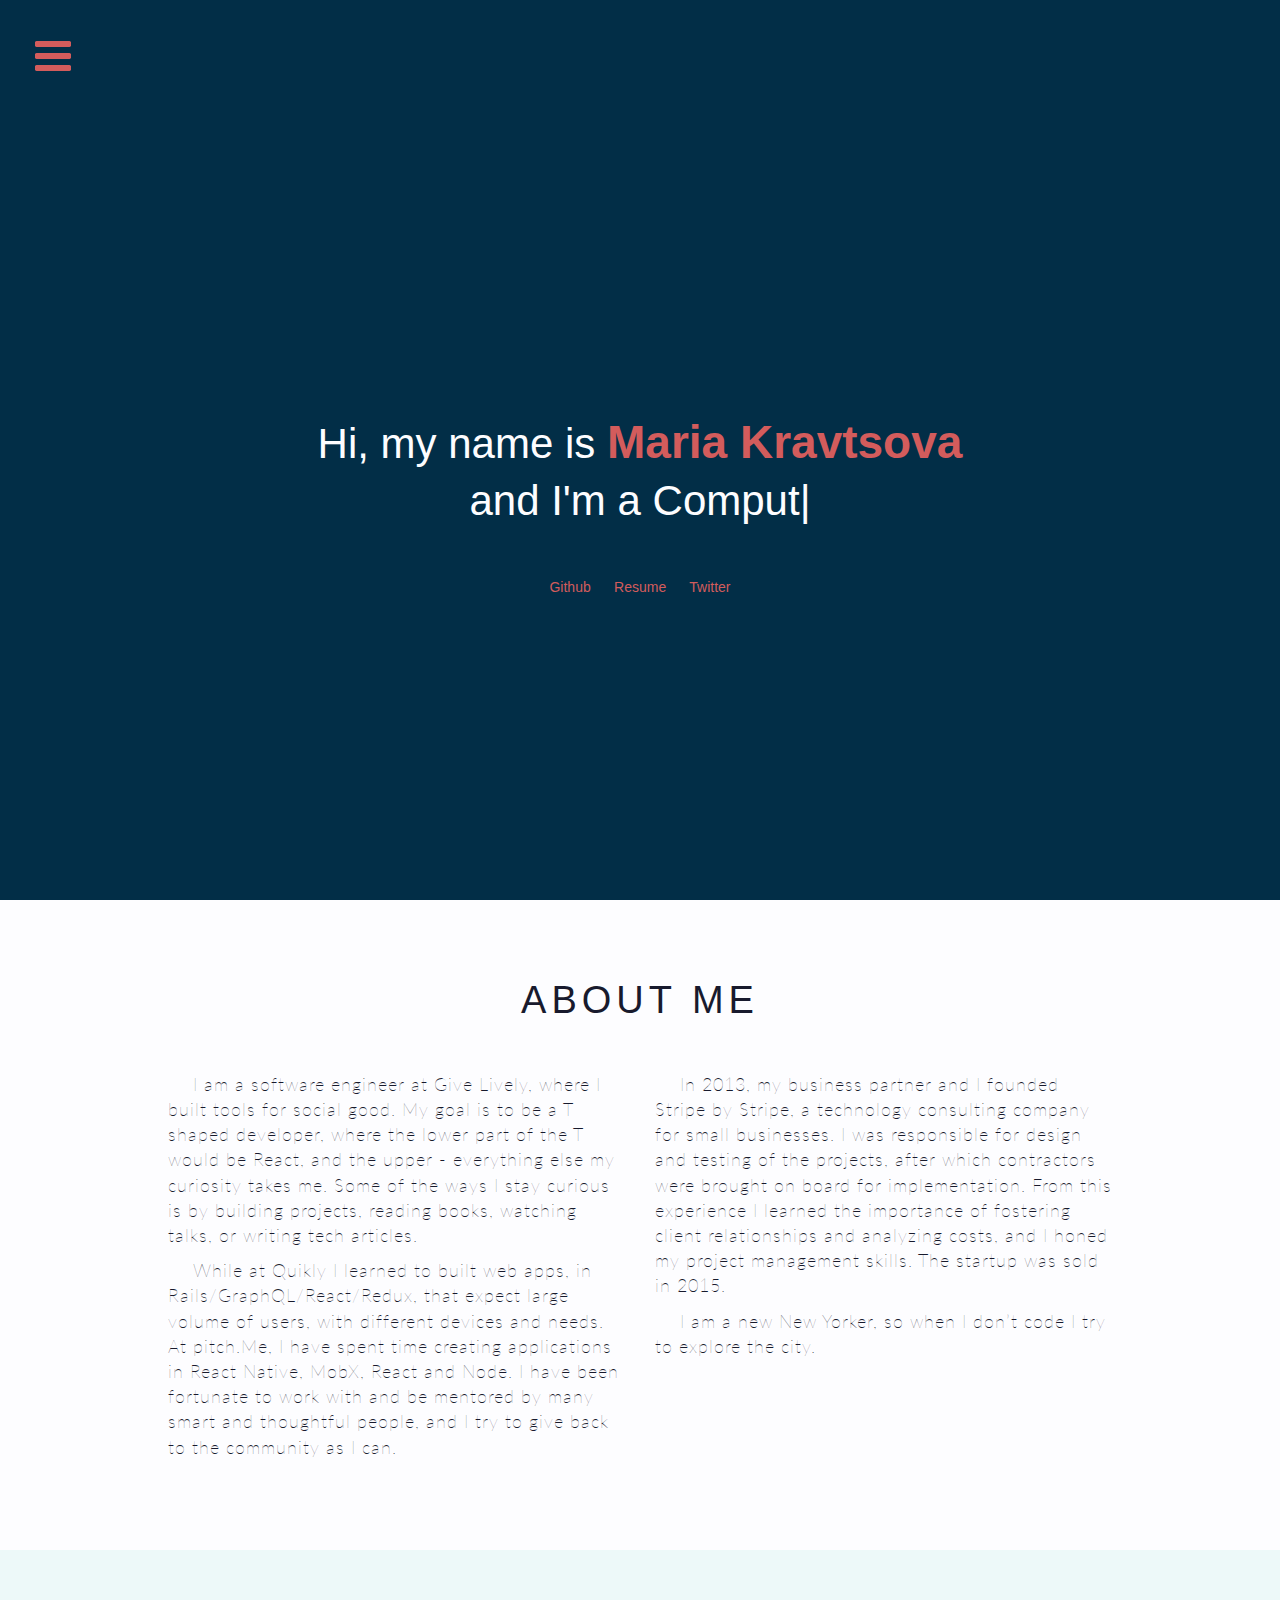
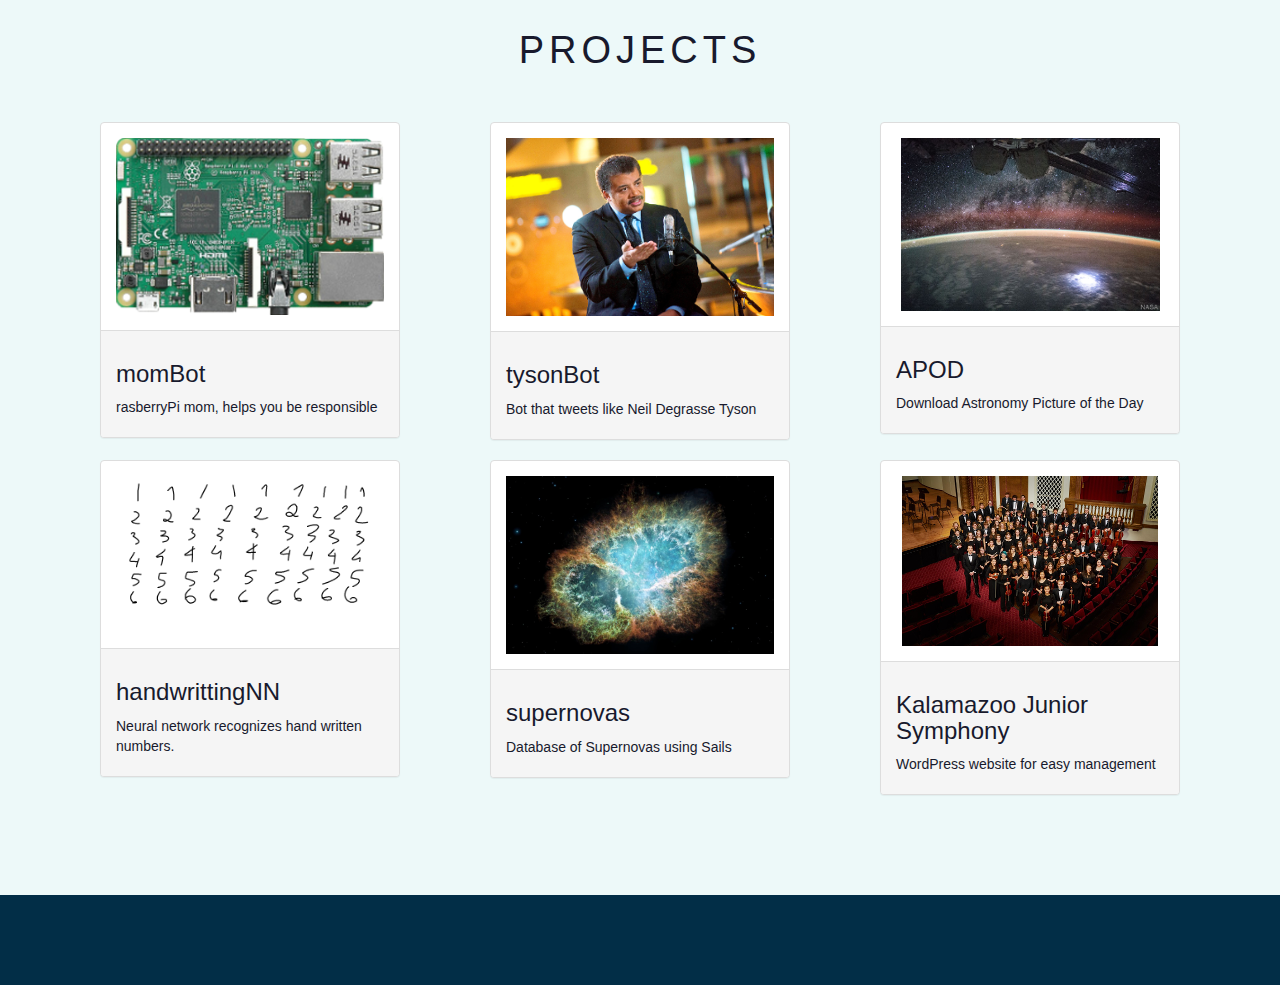
<file: index.html>
<!DOCTYPE html>
<html lang="en">
  <head>
    <meta charset="utf-8" />
    <meta http-equiv="X-UA-Compatible" content="IE=edge" />
    <meta name="viewport" content="width=device-width, initial-scale=1" />
    <title>Maria Kravtsova | Developer</title>
    <link rel="stylesheet" href="https://maxcdn.bootstrapcdn.com/font-awesome/4.5.0/css/font-awesome.min.css" />
    <link href="https://fonts.googleapis.com/css?family=Lato" rel="stylesheet" />
    <link href="http://fonts.googleapis.com/css?family=Droid+Serif:100,200,400,700" rel="stylesheet" type="text/css" />

    <link rel="stylesheet" href="css/bootstrap.min.css" />
    <link rel="stylesheet" href="css/animate.css" />
    <link rel="stylesheet" href="css/style.css" />

    <script src="scripts/jquery.min.js"></script>
    <script src="scripts/typed.js"></script>
    <script src="scripts/bundle.js"></script>
    <script src="scripts/script.js"></script>
  </head>

  <body>
    <div class="container-fluid fill light-white-font">
      <div id="menu-button">
        <i class="fa fa-bars fa-3x middle-salmon-font"></i>
      </div>
      <nav id="sidebar" class="hidden">
        <ul class="nav nav-pills nav-stacked list-group">
          <li class="text-uppercase"><a href="#home">Home</a></li>
          <li class="text-uppercase"><a href="#about">About</a></li>
          <li class="text-uppercase"><a href="#projects">Projects</a></li>
          <li class="text-uppercase"><a href="http://maria-kravtsova.github.io/almanac/">Thoughts</a></li>
        </ul>
      </nav>
      <div id="home" class="container-fluid fill dark-gray-background">
        <h1 class="center text-center">
          <p>Hi, my name is <strong class="middle-salmon-font">Maria Kravtsova</strong></p>
          <p>and I'm <span class="element"></span></p>
        </h1>
        <p class="center text-center light-white-font">
          <a class="middle-salmon-font" href="https://github.com/maria-kravtsova" target="github">Github</a>
          &nbsp;&nbsp;&nbsp;&nbsp;
          <a class="middle-salmon-font" href="Resume.pdf" target="linkedin">Resume</a> &nbsp;&nbsp;&nbsp;&nbsp;
          <a class="middle-salmon-font" href="https://twitter.com/maria_hex" target="twitter">Twitter</a>
        </p>
      </div>
    </div>

    <div id="about" class="container-fluid">
      <h2 class="text-uppercase dark-gray-font">About me</h2>
      <div class="container">
        <div class="row">
          <div class="col-md-5 col-md-offset-1 col-sm-12">
            <p class="dark-gray-font text-left">
              I am a software engineer at Give Lively, where I built tools for social good. My goal is to be a T shaped
              developer, where the lower part of the T would be React, and the upper - everything else my curiosity
              takes me. Some of the ways I stay curious is by building projects, reading books, watching talks, or
              writing tech articles.
            </p>
            <p class="dark-gray-font text-left">
              While at Quikly I learned to built web apps, in Rails/GraphQL/React/Redux, that expect large volume of
              users, with different devices and needs. At pitch.Me, I have spent time creating applications in React
              Native, MobX, React and Node. I have been fortunate to work with and be mentored by many smart and
              thoughtful people, and I try to give back to the community as I can.
            </p>
          </div>
          <div class="col-md-5 col-sm-12">
            <p class="dark-gray-font text-left">
              In 2013, my business partner and I founded Stripe by Stripe, a technology consulting company for small
              businesses. I was responsible for design and testing of the projects, after which contractors were brought
              on board for implementation. From this experience I learned the importance of fostering client
              relationships and analyzing costs, and I honed my project management skills. The startup was sold in 2015.
            </p>
            <p class="dark-gray-font text-left">
              I am a new New Yorker, so when I don’t code I try to explore the city.
            </p>
          </div>
        </div>
      </div>
    </div>

    <div id="projects" class="container-fluid light-white-font">
      <h2 class="text-uppercase dark-gray-font">Projects</h2>
      <div class="container dark-gray-font">
        <div class="row">
          <div class="col-md-4">
            <div class="panel panel-default fixed-width center-block">
              <div class="panel-body">
                <a href="https://github.com/maria-kravtsova/momBot">
                  <img class="img-responsive center-block" src="img/pi.png" />
                </a>
              </div>
              <div class="panel-footer">
                <h3>momBot</h3>
                <p>rasberryPi mom, helps you be responsible</p>
              </div>
            </div>
          </div>

          <div class="col-md-4">
            <div class="panel panel-default fixed-width center-block">
              <div class="panel-body">
                <a href="https://github.com/maria-kravtsova/tysonBot">
                  <img class="img-responsive center-block" src="img/tyson.png" />
                </a>
              </div>
              <div class="panel-footer">
                <h3>tysonBot</h3>
                <p>Bot that tweets like Neil Degrasse Tyson</p>
              </div>
            </div>
          </div>

          <div class="col-md-4">
            <div class="panel panel-default fixed-width center-block">
              <div class="panel-body">
                <a href="https://github.com/maria-kravtsova/APOD">
                  <img class="img-responsive center-block" src="img/apod.png" />
                </a>
              </div>
              <div class="panel-footer">
                <h3>APOD</h3>
                <p>Download Astronomy Picture of the Day</p>
              </div>
            </div>
          </div>
        </div>

        <div class="row">
          <div class="col-md-4">
            <div class="panel panel-default fixed-width center-block">
              <div class="panel-body">
                <a href="https://github.com/maria-kravtsova/handwrittingNN">
                  <img class="img-responsive center-block" src="img/numbers.png" />
                </a>
              </div>
              <div class="panel-footer">
                <h3>handwrittingNN</h3>
                <p>Neural network recognizes hand written numbers.</p>
              </div>
            </div>
          </div>

          <div class="col-md-4">
            <div class="panel panel-default fixed-width center-block">
              <div class="panel-body">
                <a href="https://github.com/maria-kravtsova/supernovas">
                  <img class="img-responsive center-block" src="img/supernovae.png" />
                </a>
              </div>
              <div class="panel-footer">
                <h3>supernovas</h3>
                <p>Database of Supernovas using Sails</p>
              </div>
            </div>
          </div>

          <div class="col-md-4">
            <div class="panel panel-default fixed-width center-block">
              <div class="panel-body">
                <a href="http://kalamazoojuniorsymphony.com">
                  <img class="img-responsive center-block" src="img/kjso.png" />
                </a>
              </div>
              <div class="panel-footer">
                <h3>Kalamazoo Junior Symphony</h3>
                <p>WordPress website for easy management</p>
              </div>
            </div>
          </div>
        </div>
      </div>
    </div>

    <div class="footer">
      <div class="container">
        <div class="row"></div>
      </div>
    </div>
  </body>
</html>
</file>
<file: css/style.css>
html,
body {
  font-family: "Raleway", sans-serif;
  font-smoothing: antialiased;
  height: 100%; }

a {
  color: inherit;
  text-decoration: none !important; }

#sidebar {
  animation-duration: .2s;
  background-color: rgba(84, 106, 123, 0.95);
  height: 100%;
  left: 0;
  position: fixed;
  top: 0;
  width: 300px;
  z-index: 1; }
  #sidebar ul {
    display: table;
    position: relative;
    top: 6em;
    width: 100%; }
    #sidebar ul li {
      border-style: none;
      display: table;
      font-size: 20px;
      font-weight: 400;
      height: 60px;
      margin-bottom: 5px;
      width: 100%; }
      #sidebar ul li:hover {
        background-color: #F16A70 !important;
        color: #F16A70 !important; }
      #sidebar ul li a {
        background-color: rgba(84, 106, 123, 0);
        color: inherit;
        display: table-cell;
        height: 100%;
        padding-left: 1.2em;
        text-decoration: none;
        transform: translate(-5px, 0);
        transition: .6s ease-out;
        vertical-align: middle;
        width: 100%; }
        #sidebar ul li a:hover {
          color: #edf9f9 !important;
          transform: translate(5px, 0);
          transition: .2s linear; }

#projects {
  background-color: #edf9f9;
  padding: 80px 0; }
  #projects h2 {
    display: block;
    font-size: 38px;
    font-weight: 400;
    letter-spacing: 5px;
    margin: 0 !important;
    margin-after: .83em;
    margin-before: .83em;
    padding-bottom: 50px;
    position: relative;
    text-align: center; }
    #projects h2after {
      bottom: 30px;
      content: "";
      display: block;
      height: 3px;
      left: 50%;
      position: absolute;
      transform: translateX(-50%);
      width: 100px; }

#about {
  background-color: #fdfdff;
  margin: 0;
  min-height: 70%;
  padding: 80px 0; }
  #about h2 {
    display: block;
    font-size: 38px;
    font-weight: 400;
    letter-spacing: 5px;
    margin: 0 !important;
    margin-after: .83em;
    margin-before: .83em;
    padding-bottom: 50px;
    text-align: center; }
    #about h2after {
      bottom: 30px;
      content: "";
      display: block;
      height: 3px;
      left: 50%;
      position: absolute;
      transform: translateX(-50%);
      width: 100px; }
  #about div {
    font-family: "Lato", sans-serif;
    font-size: 18px;
    font-weight: 100;
    letter-spacing: 1px;
    line-height: 1.4em;
    text-indent: 25px; }


@media (min-width: 1024px) {
  #menu-button {
    font-size: 14px;
    left: 2.5em;
    position: fixed;
    top: 2.5em;
    z-index: 2; }
  #home h1 p {
    font-size: 42px;
    font-weight: 400; }
  #home h1 strong {
    font-size: 46px; } }

@media (min-width: 768px) and (max-width: 1023px) {
  #menu-button {
    font-size: 12px;
    left: 2.5em;
    position: fixed;
    top: 2.5em;
    z-index: 2; }
  #home h1 p {
    font-size: 38px;
    font-weight: 400; }
  #home h1 strong {
    font-size: 42px; } }

@media (min-width: 320px) and (max-width: 767px) {
  #menu-button {
    font-size: 10px;
    left: 2.5em;
    position: fixed;
    top: 2.5em;
    z-index: 2; }
  #home h1 p {
    font-size: 30px;
    font-weight: 400; }
  #home h1 strong {
    font-size: 34px; }
  #contact button {
    font-size: .7em; }
  #contact p {
    font-size: .7em; } }

.dark-gray-background {
  background-color: #022E47; }

.dark-gray-font {
  color: #181A2D !important; }

.light-white-font {
  color: #fdfdff; }

.light-salmon-background {
  background-color: #edf9f9; }

.middle-salmon-font {
  color: #d35c5c !important; }

.middle-salmon-background {
  background-color: #d35c5c; }

.dark-salmon-font {
  color: #d35c5c; }

.center {
  left: 50%;
  position: relative;
  top: 50%;
  transform: translate(-50%, -50%); }

.container-fluid {
  min-height: 100%;
  padding: 0; }

.fill {
  height: 100%;
  min-height: 100%; }

.footer {
  background-color: #022E47;
  bottom: 0;
  min-height: 10%;
  position: relative; }
  .footer .container {
    left: 50%;
    padding-top: 1.3em;
    position: absolute;
    top: 50%;
    transform: translate(-50%, -50%);
    width: 100%; }

.fixed-width {
  max-width: 300px;
  min-width: 300px; }

.email {
  font-size: .9em;
  height: 2.4em;
  width: 8.7em; }

.typed-cursor {
  -moz-animation: blink .7s infinite;
  -webkit-animation: blink .7s infinite;
  animation: blink .7s infinite;
  opacity: 1; }

@keyframes blink {
  0% {
    opacity: 1; }
  50% {
    opacity: 0; }
  100% {
    opacity: 1; } }

@-webkit-keyframes blink {
  0% {
    opacity: 1; }
  50% {
    opacity: 0; }
  100% {
    opacity: 1; } }

@-moz-keyframes blink {
  0% {
    opacity: 1; }
  50% {
    opacity: 0; }
  100% {
    opacity: 1; } }
</file>
